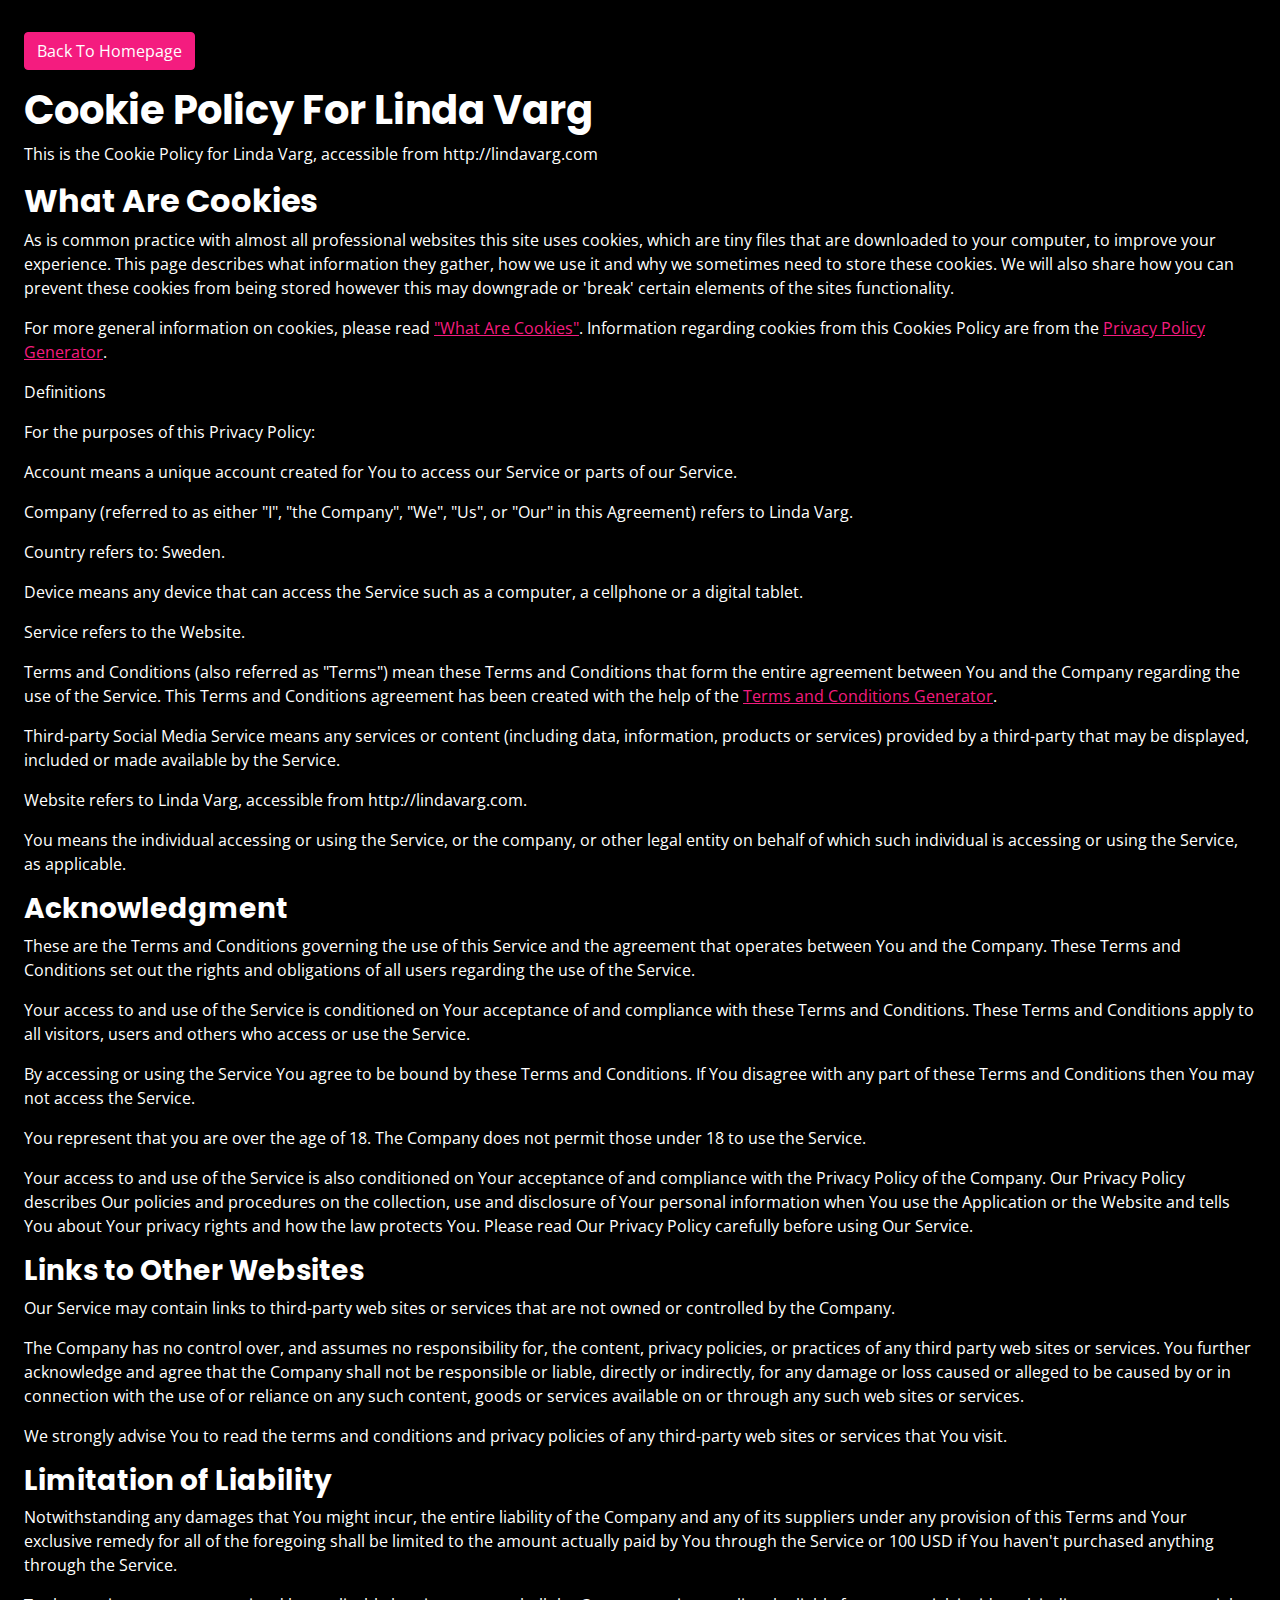
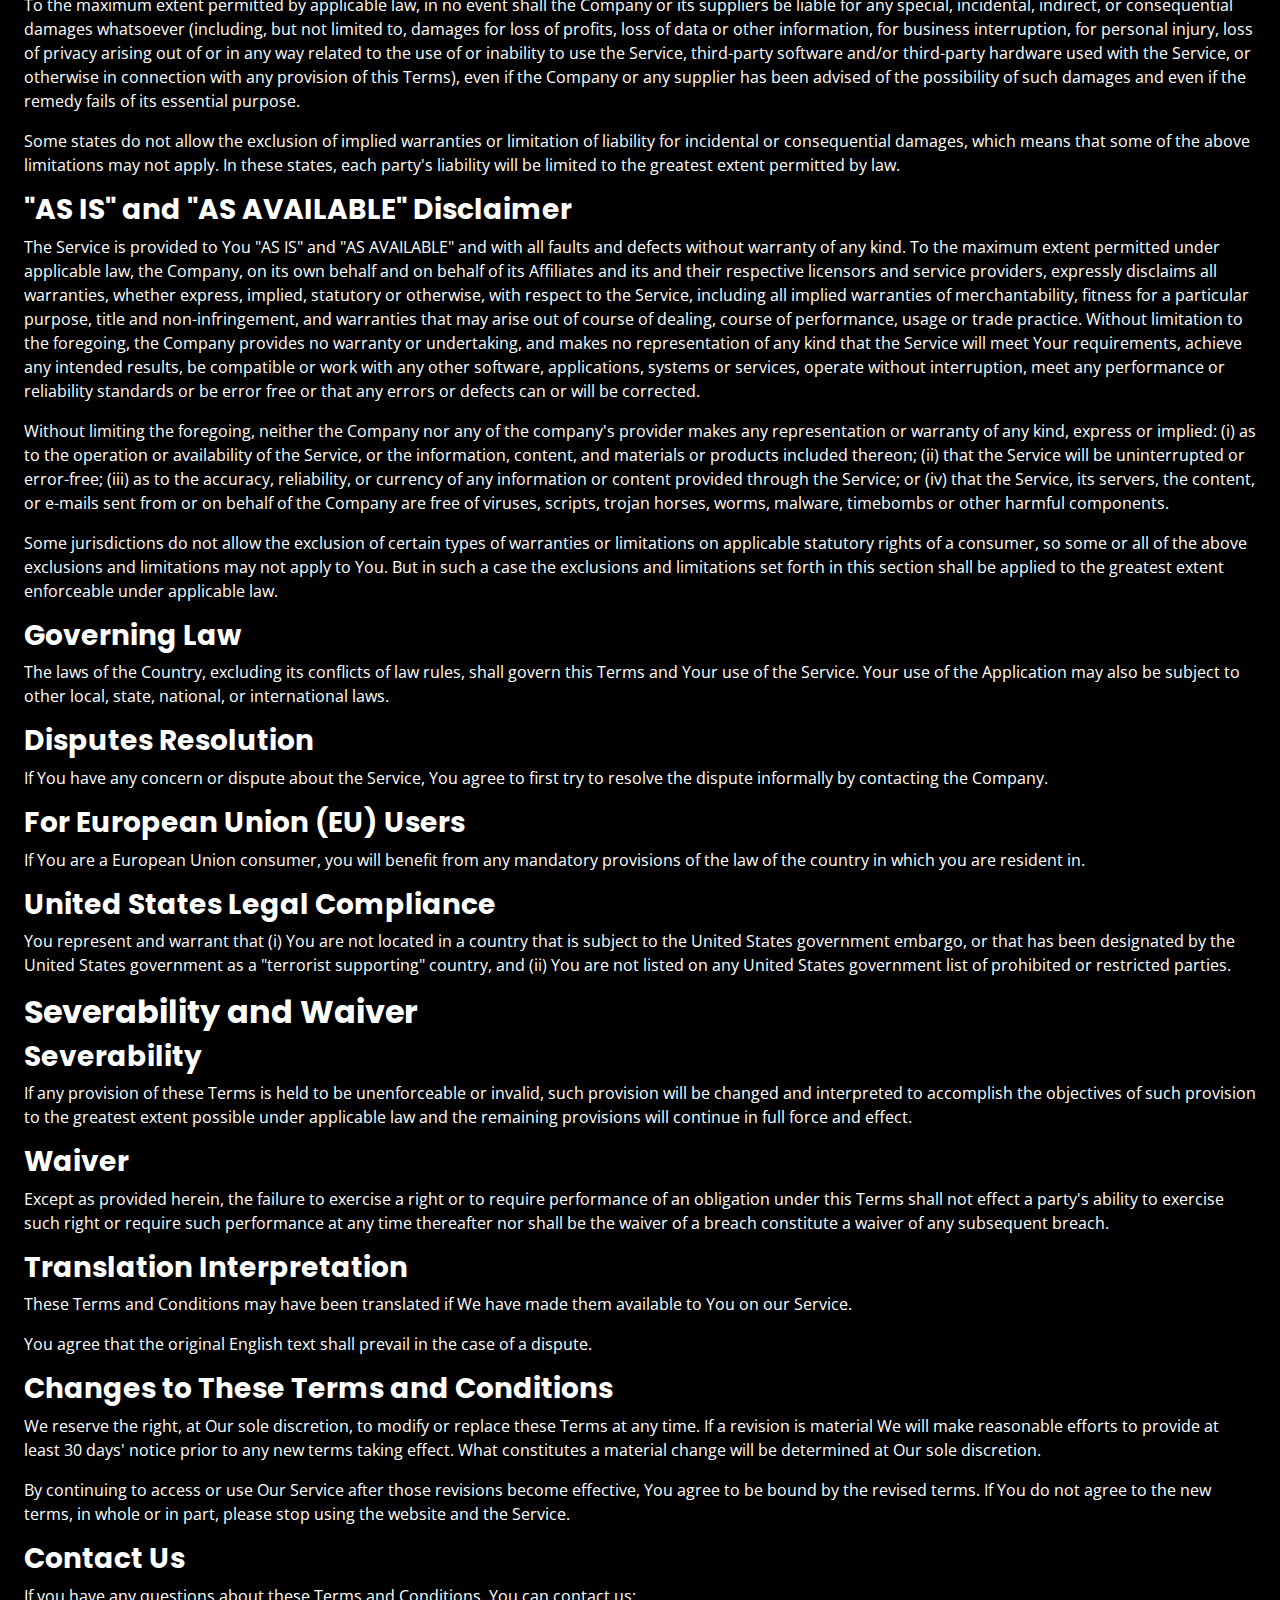
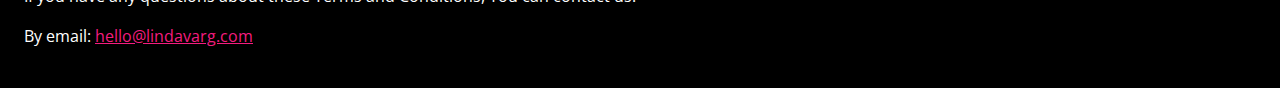
<file: cookies.html>
<!DOCTYPE html>
<html lang="en">
    <head>
        <meta charset="utf-8"/>
        <meta http-equiv="X-UA-Compatible" content="IE=edge"/>
        <meta name="viewport" content="width=device-width, initial-scale=1, shrink-to-fit=no"/>
        <meta name="description" content=""/>
        <meta name="author" content=""/>
        <title>Cookie Policy For Linda Varg</title>
        <!-- Bootstrap core CSS -->
        <link href="bootstrap_theme/bootstrap.css" rel="stylesheet" type="text/css"/>
        <!-- Custom styles for this template -->
        <link href="style.css" rel="stylesheet"/>
    </head>
    <body class="bg-dark mb-2 me-4 ms-4 mt-3 pb-lg-3 pt-lg-3 text-white"><a href="index.html"><button type="button" class="btn btn-primary text-white">Back To Homepage</button></a>
        <h1 class="mt-3">Cookie Policy For Linda Varg</h1>
        <p>This is the Cookie Policy for Linda Varg, accessible from http://lindavarg.com</p>
        <h2>What Are Cookies</h2>
        <p>As is common practice with almost all professional websites this site uses cookies, which are tiny files that are downloaded to your computer, to improve your experience. This page describes what information they gather, how we use it and why we sometimes need to store these cookies. We will also share how you can prevent these cookies from being stored however this may downgrade or 'break' certain elements of the sites functionality.</p>
        <p>For more general information on cookies, please read <a href="https://www.privacypolicyonline.com/what-are-cookies/" target="_blank">&quot;What Are Cookies&quot;</a>.  Information regarding cookies from this Cookies Policy are from the <a href="https://www.generateprivacypolicy.com/" target="_blank">Privacy Policy Generator</a>.</p>
        <p>Definitions</p>
        <p>For the purposes of this Privacy Policy:</p>
        <p>Account means a unique account created for You to access our Service or parts of our Service.</p>
        <p>Company (referred to as either "I", "the Company", "We", "Us", or "Our" in this Agreement) refers to Linda Varg.</p>
        <p>Country refers to: Sweden.</p>
        <p>Device means any device that can access the Service such as a computer, a cellphone or a digital tablet.</p>
        <p>Service refers to the Website.</p>
        <p>Terms and Conditions (also referred as &quot;Terms&quot;) mean these Terms and Conditions that form the entire agreement between You and the Company regarding the use of the Service. This Terms and Conditions agreement has been created with the help of the <a href="https://www.privacypolicies.com/terms-conditions-generator/" target="_blank">Terms and Conditions Generator</a>.</p>
        <p>Third-party Social Media Service means any services or content (including data, information, products or services) provided by a third-party that may be displayed, included or made available by the Service.</p>
        <p>Website  refers to Linda Varg, accessible from http://lindavarg.com.</p>
        <p>You means the individual accessing or using the Service, or the company, or other legal entity on behalf of which such individual is accessing or using the Service, as applicable.</p>
        <h3>Acknowledgment</h3>
        <p>These are the Terms and Conditions governing the use of this Service and the agreement that operates between You and the Company. These Terms and Conditions set out the rights and obligations of all users regarding the use of the Service.</p>
        <p>Your access to and use of the Service is conditioned on Your acceptance of and compliance with these Terms and Conditions. These Terms and Conditions apply to all visitors, users and others who access or use the Service.</p>
        <p>By accessing or using the Service You agree to be bound by these Terms and Conditions. If You disagree with any part of these Terms and Conditions then You may not access the Service.</p>
        <p>You represent that you are over the age of 18. The Company does not permit those under 18 to use the Service.</p>
        <p>Your access to and use of the Service is also conditioned on Your acceptance of and compliance with the Privacy Policy of the Company. Our Privacy Policy describes Our policies and procedures on the collection, use and disclosure of Your personal information when You use the Application or the Website and tells You about Your privacy rights and how the law protects You. Please read Our Privacy Policy carefully before using Our Service.</p>
        <h3>Links to Other Websites</h3>
        <p>Our Service may contain links to third-party web sites or services that are not owned or controlled by the Company.</p>
        <p>The Company has no control over, and assumes no responsibility for, the content, privacy policies, or practices of any third party web sites or services. You further acknowledge and agree that the Company shall not be responsible or liable, directly or indirectly, for any damage or loss caused or alleged to be caused by or in connection with the use of or reliance on any such content, goods or services available on or through any such web sites or services.</p>
        <p>We strongly advise You to read the terms and conditions and privacy policies of any third-party web sites or services that You visit.</p>
        <h3>Limitation of Liability</h3>
        <p>Notwithstanding any damages that You might incur, the entire liability of the Company and any of its suppliers under any provision of this Terms and Your exclusive remedy for all of the foregoing shall be limited to the amount actually paid by You through the Service or 100 USD if You haven't purchased anything through the Service.</p>
        <p>To the maximum extent permitted by applicable law, in no event shall the Company or its suppliers be liable for any special, incidental, indirect, or consequential damages whatsoever (including, but not limited to, damages for loss of profits, loss of data or other information, for business interruption, for personal injury, loss of privacy arising out of or in any way related to the use of or inability to use the Service, third-party software and/or third-party hardware used with the Service, or otherwise in connection with any provision of this Terms), even if the Company or any supplier has been advised of the possibility of such damages and even if the remedy fails of its essential purpose.</p>
        <p>Some states do not allow the exclusion of implied warranties or limitation of liability for incidental or consequential damages, which means that some of the above limitations may not apply. In these states, each party's liability will be limited to the greatest extent permitted by law.</p>
        <h3>"AS IS" and "AS AVAILABLE" Disclaimer</h3>
        <p>The Service is provided to You "AS IS" and "AS AVAILABLE" and with all faults and defects without warranty of any kind. To the maximum extent permitted under applicable law, the Company, on its own behalf and on behalf of its Affiliates and its and their respective licensors and service providers, expressly disclaims all warranties, whether express, implied, statutory or otherwise, with respect to the Service, including all implied warranties of merchantability, fitness for a particular purpose, title and non-infringement, and warranties that may arise out of course of dealing, course of performance, usage or trade practice. Without limitation to the foregoing, the Company provides no warranty or undertaking, and makes no representation of any kind that the Service will meet Your requirements, achieve any intended results, be compatible or work with any other software, applications, systems or services, operate without interruption, meet any performance or reliability standards or be error free or that any errors or defects can or will be corrected.</p>
        <p>Without limiting the foregoing, neither the Company nor any of the company's provider makes any representation or warranty of any kind, express or implied: (i) as to the operation or availability of the Service, or the information, content, and materials or products included thereon; (ii) that the Service will be uninterrupted or error-free; (iii) as to the accuracy, reliability, or currency of any information or content provided through the Service; or (iv) that the Service, its servers, the content, or e-mails sent from or on behalf of the Company are free of viruses, scripts, trojan horses, worms, malware, timebombs or other harmful components.</p>
        <p>Some jurisdictions do not allow the exclusion of certain types of warranties or limitations on applicable statutory rights of a consumer, so some or all of the above exclusions and limitations may not apply to You. But in such a case the exclusions and limitations set forth in this section shall be applied to the greatest extent enforceable under applicable law.</p>
        <h3>Governing Law</h3>
        <p>The laws of the Country, excluding its conflicts of law rules, shall govern this Terms and Your use of the Service. Your use of the Application may also be subject to other local, state, national, or international laws.</p>
        <h3>Disputes Resolution</h3>
        <p>If You have any concern or dispute about the Service, You agree to first try to resolve the dispute informally by contacting the Company.</p>
        <h3>For European Union (EU) Users</h3>
        <p>If You are a European Union consumer, you will benefit from any mandatory provisions of the law of the country in which you are resident in.</p>
        <h3>United States Legal Compliance</h3>
        <p>You represent and warrant that (i) You are not located in a country that is subject to the United States government embargo, or that has been designated by the United States government as a &quot;terrorist supporting&quot; country, and (ii) You are not listed on any United States government list of prohibited or restricted parties.</p>
        <h2>Severability and Waiver</h2>
        <h3>Severability</h3>
        <p>If any provision of these Terms is held to be unenforceable or invalid, such provision will be changed and interpreted to accomplish the objectives of such provision to the greatest extent possible under applicable law and the remaining provisions will continue in full force and effect.</p>
        <h3>Waiver</h3>
        <p>Except as provided herein, the failure to exercise a right or to require performance of an obligation under this Terms shall not effect a party's ability to exercise such right or require such performance at any time thereafter nor shall be the waiver of a breach constitute a waiver of any subsequent breach.</p>
        <h3>Translation Interpretation</h3>
        <p>These Terms and Conditions may have been translated if We have made them available to You on our Service.</p>
        <p>You agree that the original English text shall prevail in the case of a dispute.</p>
        <h3>Changes to These Terms and Conditions</h3>
        <p>We reserve the right, at Our sole discretion, to modify or replace these Terms at any time. If a revision is material We will make reasonable efforts to provide at least 30 days' notice prior to any new terms taking effect. What constitutes a material change will be determined at Our sole discretion.</p>
        <p>By continuing to access or use Our Service after those revisions become effective, You agree to be bound by the revised terms. If You do not agree to the new terms, in whole or in part, please stop using the website and the Service.</p>
        <h3>Contact Us</h3>
        <p>If you have any questions about these Terms and Conditions, You can contact us:</p>
        <p>By email: <a href="mailto:hello@lindavarg.com" target="_blank">hello@lindavarg.com</a></p>
        <!-- Bootstrap core JavaScript
    ================================================== -->
        <!-- Placed at the end of the document so the pages load faster -->
        <script src="assets/js/popper.min.js"></script>
        <script src="bootstrap/js/bootstrap.min.js"></script>
    </body>
</html>
</file>
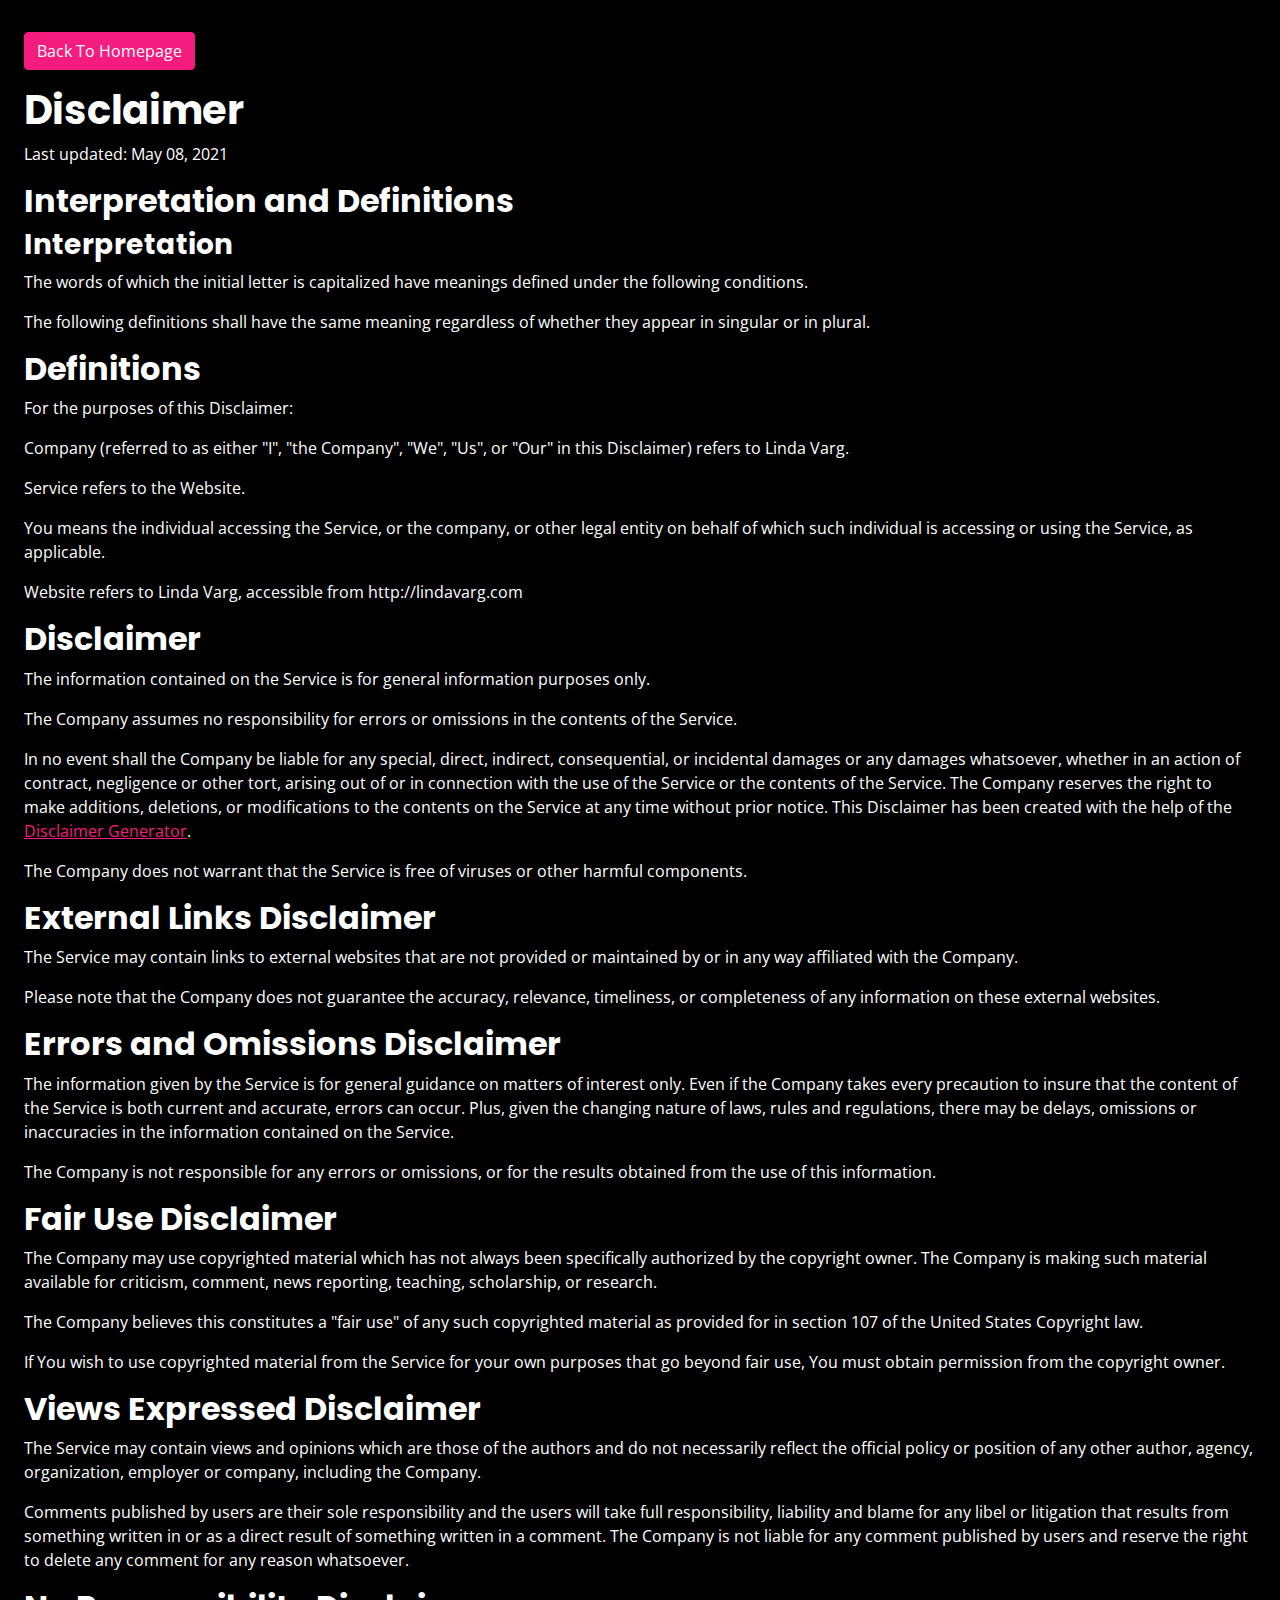
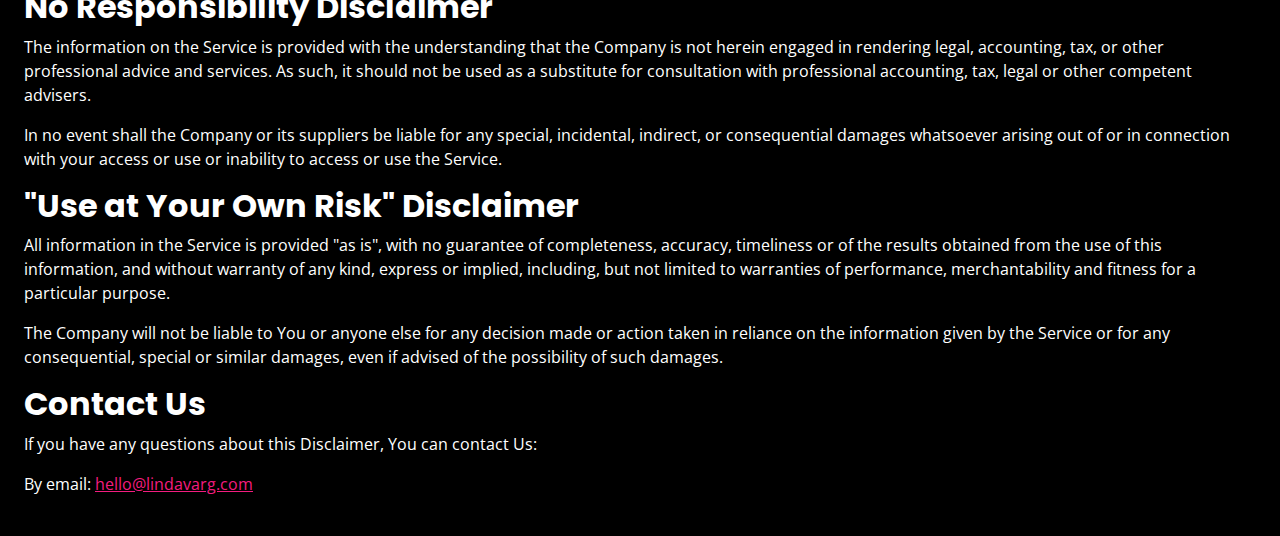
<file: disclaimer.html>
<!DOCTYPE html>
<html lang="en">
    <head>
        <meta charset="utf-8"/>
        <meta http-equiv="X-UA-Compatible" content="IE=edge"/>
        <meta name="viewport" content="width=device-width, initial-scale=1, shrink-to-fit=no"/>
        <meta name="description" content=""/>
        <meta name="author" content=""/>
        <title>Disclaimer</title>
        <!-- Bootstrap core CSS -->
        <link href="bootstrap_theme/bootstrap.css" rel="stylesheet" type="text/css"/>
        <!-- Custom styles for this template -->
        <link href="style.css" rel="stylesheet"/>
    </head>
    <body class="bg-dark mb-2 me-4 ms-4 mt-3 pb-lg-3 pt-lg-3 text-white">
        <a href="index.html"><button type="button" class="btn btn-primary text-white">Back To Homepage</button></a>
        <h1 class="mt-3">Disclaimer</h1>
        <p>Last updated: May 08, 2021</p>
        <h2>Interpretation and Definitions</h2>
        <h3>Interpretation</h3>
        <p>The words of which the initial letter is capitalized have meanings defined under the following conditions.</p>
        <p>The following definitions shall have the same meaning regardless of whether they appear in singular or in plural.</p>
        <h2>Definitions</h2>
        <p>For the purposes of this Disclaimer:</p>
        <p>Company (referred to as either "I", "the Company", "We", "Us", or "Our" in this Disclaimer) refers to Linda Varg.</p>
        <p>Service refers to the Website.</p>
        <p>You means the individual accessing the Service, or the company, or other legal entity on behalf of which such individual is accessing or using the Service, as applicable.</p>
        <p>Website refers to Linda Varg, accessible from http://lindavarg.com</p>
        <h2>Disclaimer</h2>
        <p>The information contained on the Service is for general information purposes only.</p>
        <p>The Company assumes no responsibility for errors or omissions in the contents of the Service.</p>
        <p>In no event shall the Company be liable for any special, direct, indirect, consequential, or incidental damages or any damages whatsoever, whether in an action of contract, negligence or other tort, arising out of or in connection with the use of the Service or the contents of the Service. The Company reserves the right to make additions, deletions, or modifications to the contents on the Service at any time without prior notice. This Disclaimer has been created with the help of the <a href="https://www.privacypolicies.com/disclaimer-generator/" target="_blank">Disclaimer Generator</a>.</p>
        <p>The Company does not warrant that the Service is free of viruses or other harmful components.</p>
        <h2>External Links Disclaimer</h2>
        <p>The Service may contain links to external websites that are not provided or maintained by or in any way affiliated with the Company.</p>
        <p>Please note that the Company does not guarantee the accuracy, relevance, timeliness, or completeness of any information on these external websites.</p>
        <h2>Errors and Omissions Disclaimer</h2>
        <p>The information given by the Service is for general guidance on matters of interest only. Even if the Company takes every precaution to insure that the content of the Service is both current and accurate, errors can occur. Plus, given the changing nature of laws, rules and regulations, there may be delays, omissions or inaccuracies in the information contained on the Service.</p>
        <p>The Company is not responsible for any errors or omissions, or for the results obtained from the use of this information.</p>
        <h2>Fair Use Disclaimer</h2>
        <p>The Company may use copyrighted material which has not always been specifically authorized by the copyright owner. The Company is making such material available for criticism, comment, news reporting, teaching, scholarship, or research.</p>
        <p>The Company believes this constitutes a "fair use" of any such copyrighted material as provided for in section 107 of the United States Copyright law.</p>
        <p>If You wish to use copyrighted material from the Service for your own purposes that go beyond fair use, You must obtain permission from the copyright owner.</p>
        <h2>Views Expressed Disclaimer</h2>
        <p>The Service may contain views and opinions which are those of the authors and do not necessarily reflect the official policy or position of any other author, agency, organization, employer or company, including the Company.</p>
        <p>Comments published by users are their sole responsibility and the users will take full responsibility, liability and blame for any libel or litigation that results from something written in or as a direct result of something written in a comment. The Company is not liable for any comment published by users and reserve the right to delete any comment for any reason whatsoever.</p>
        <h2>No Responsibility Disclaimer</h2>
        <p>The information on the Service is provided with the understanding that the Company is not herein engaged in rendering legal, accounting, tax, or other professional advice and services. As such, it should not be used as a substitute for consultation with professional accounting, tax, legal or other competent advisers.</p>
        <p>In no event shall the Company or its suppliers be liable for any special, incidental, indirect, or consequential damages whatsoever arising out of or in connection with your access or use or inability to access or use the Service.</p>
        <h2>"Use at Your Own Risk" Disclaimer</h2>
        <p>All information in the Service is provided "as is", with no guarantee of completeness, accuracy, timeliness or of the results obtained from the use of this information, and without warranty of any kind, express or implied, including, but not limited to warranties of performance, merchantability and fitness for a particular purpose.</p>
        <p>The Company will not be liable to You or anyone else for any decision made or action taken in reliance on the information given by the Service or for any consequential, special or similar damages, even if advised of the possibility of such damages.</p>
        <h2>Contact Us</h2>
        <p>If you have any questions about this Disclaimer, You can contact Us:</p>
        <p>By email: <a href="mailto:hello@lindavarg.com" target="_blank">hello@lindavarg.com</a></p>
        <!-- Bootstrap core JavaScript
    ================================================== -->
        <!-- Placed at the end of the document so the pages load faster -->
        <script src="assets/js/popper.min.js"></script>
        <script src="bootstrap/js/bootstrap.min.js"></script>
    </body>
</html>
</file>
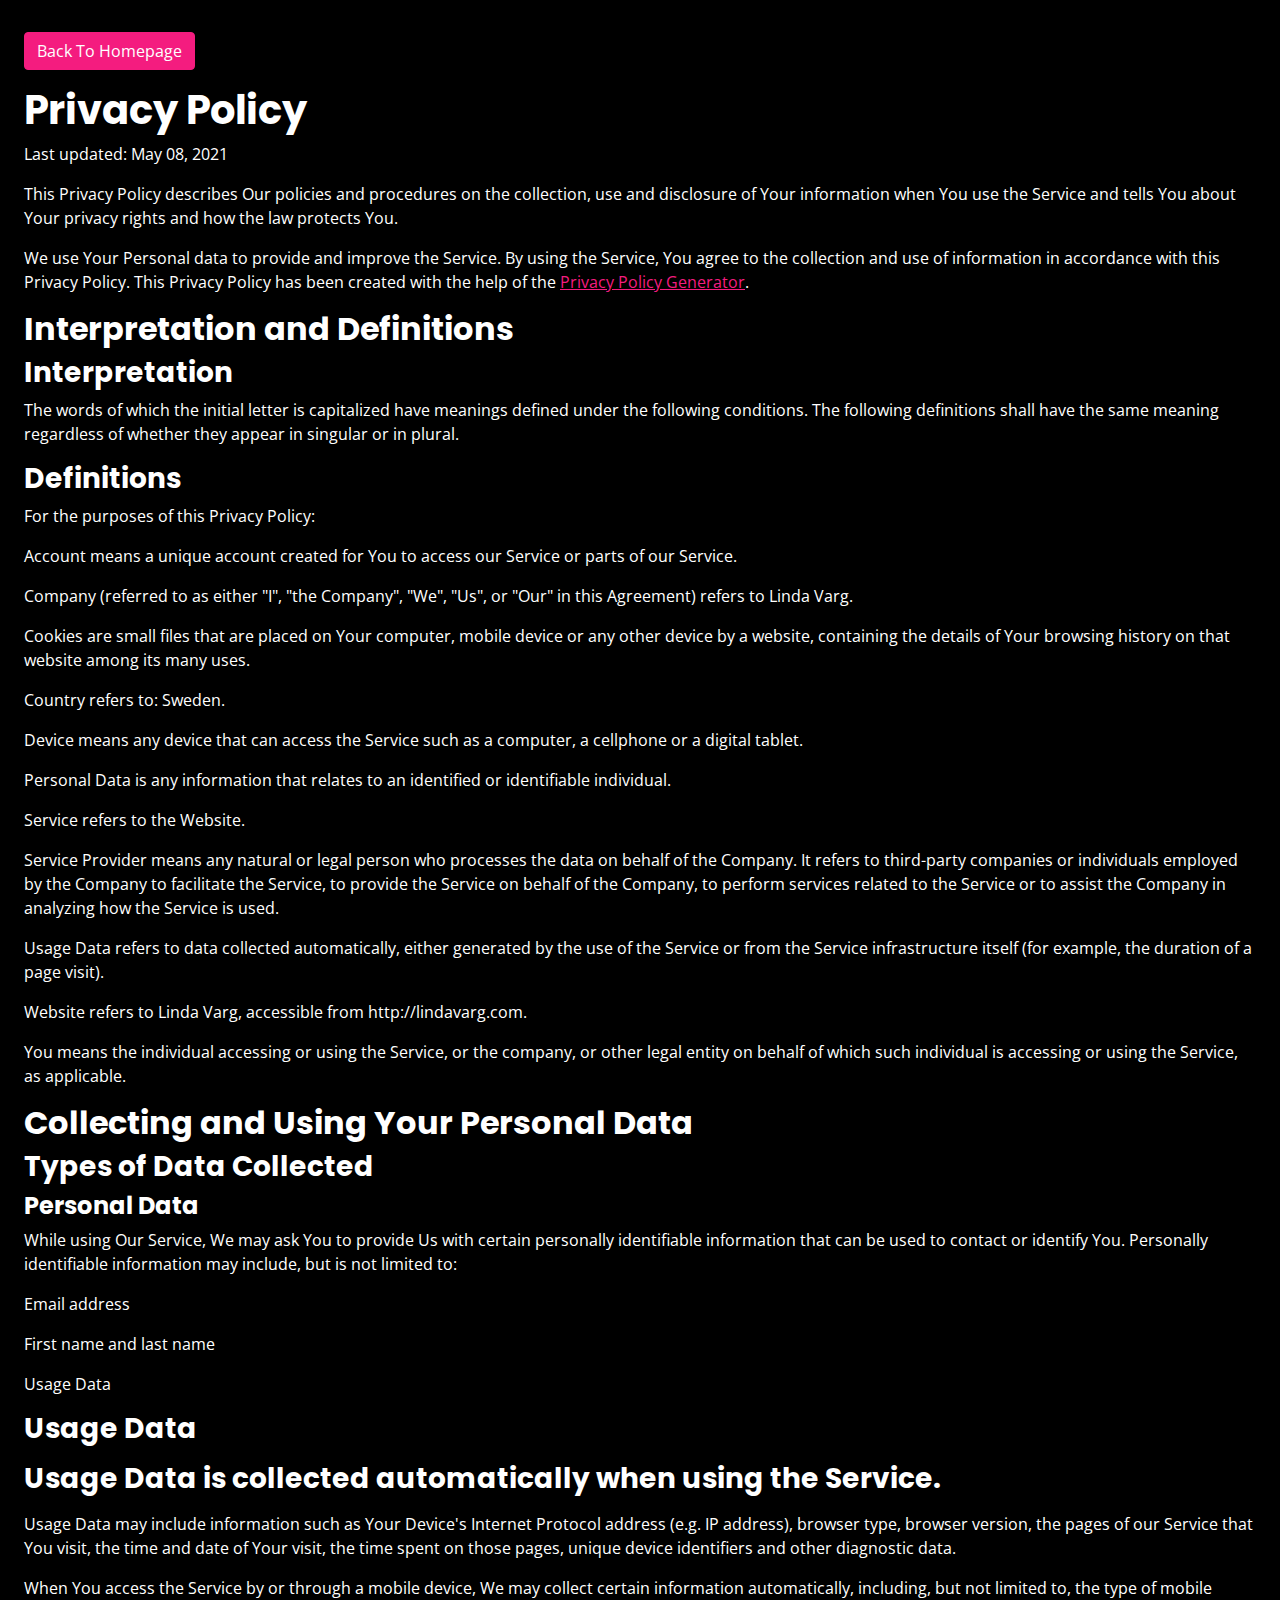
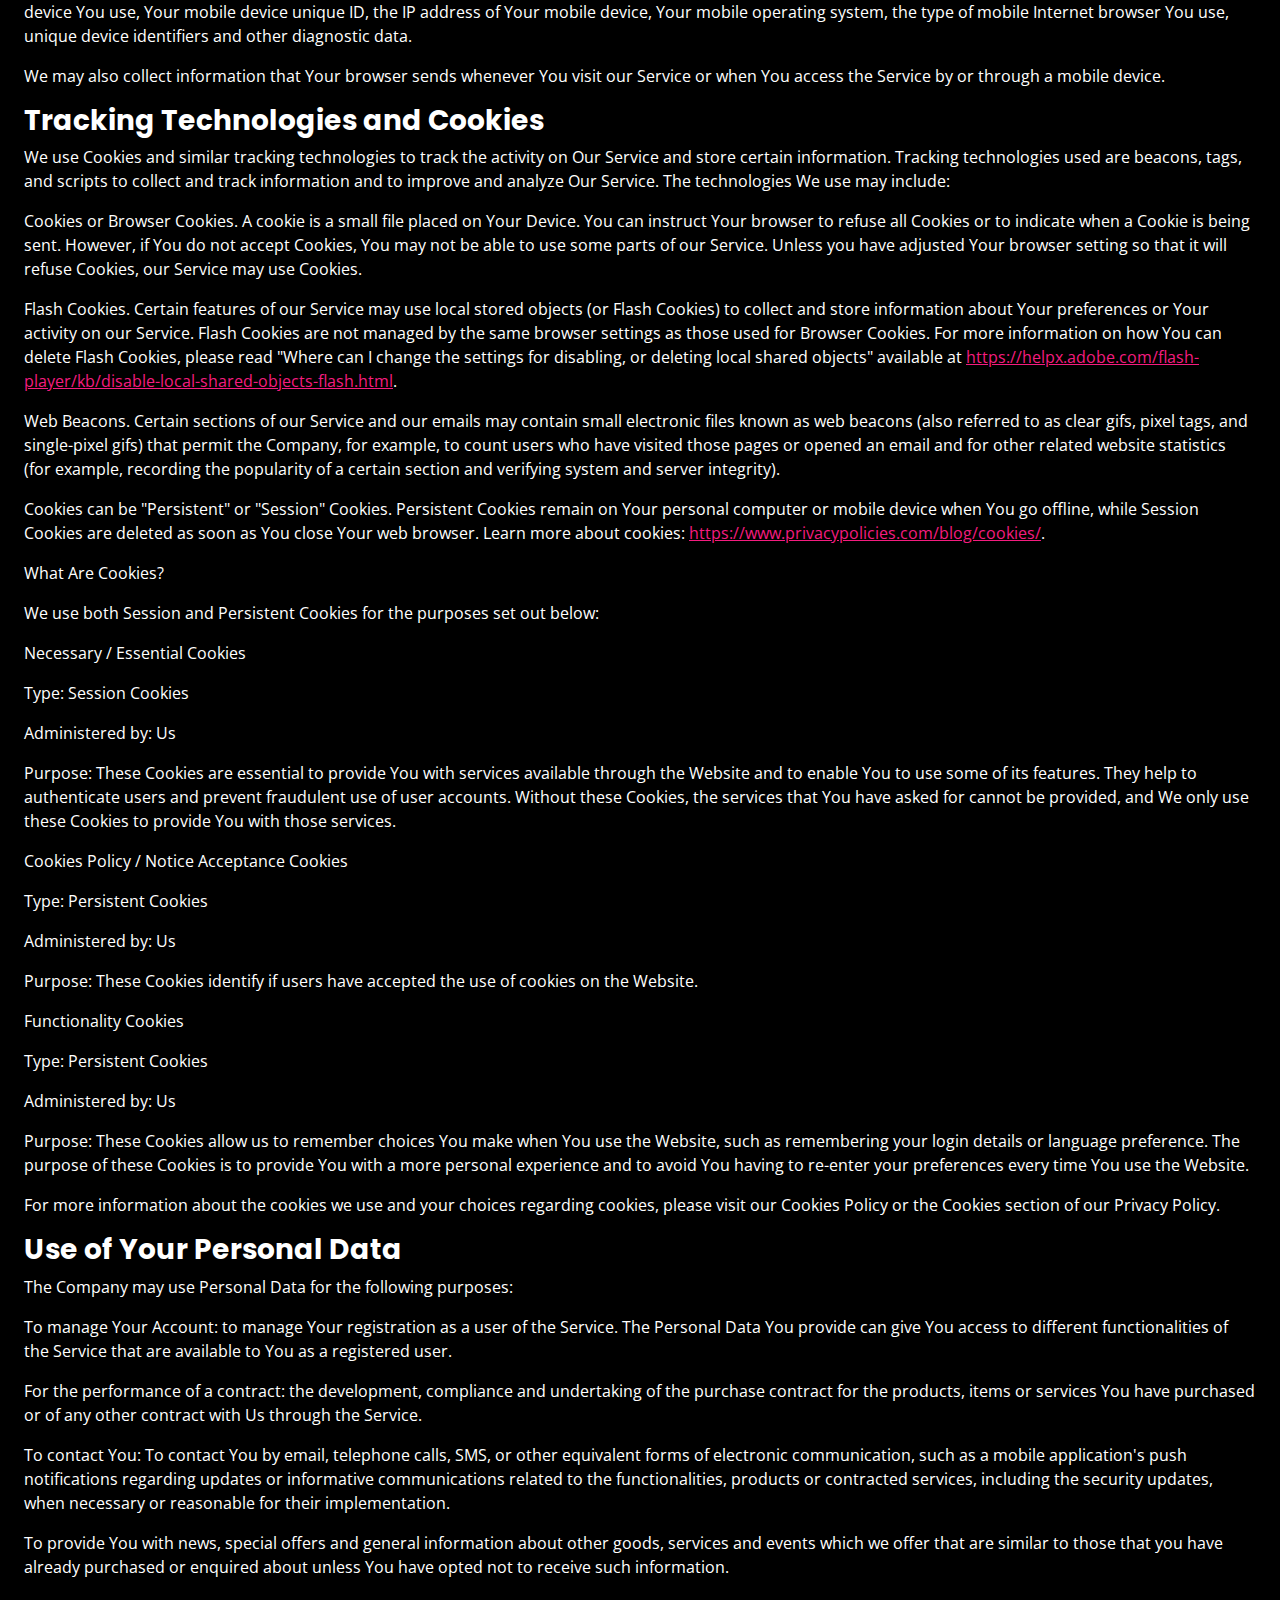
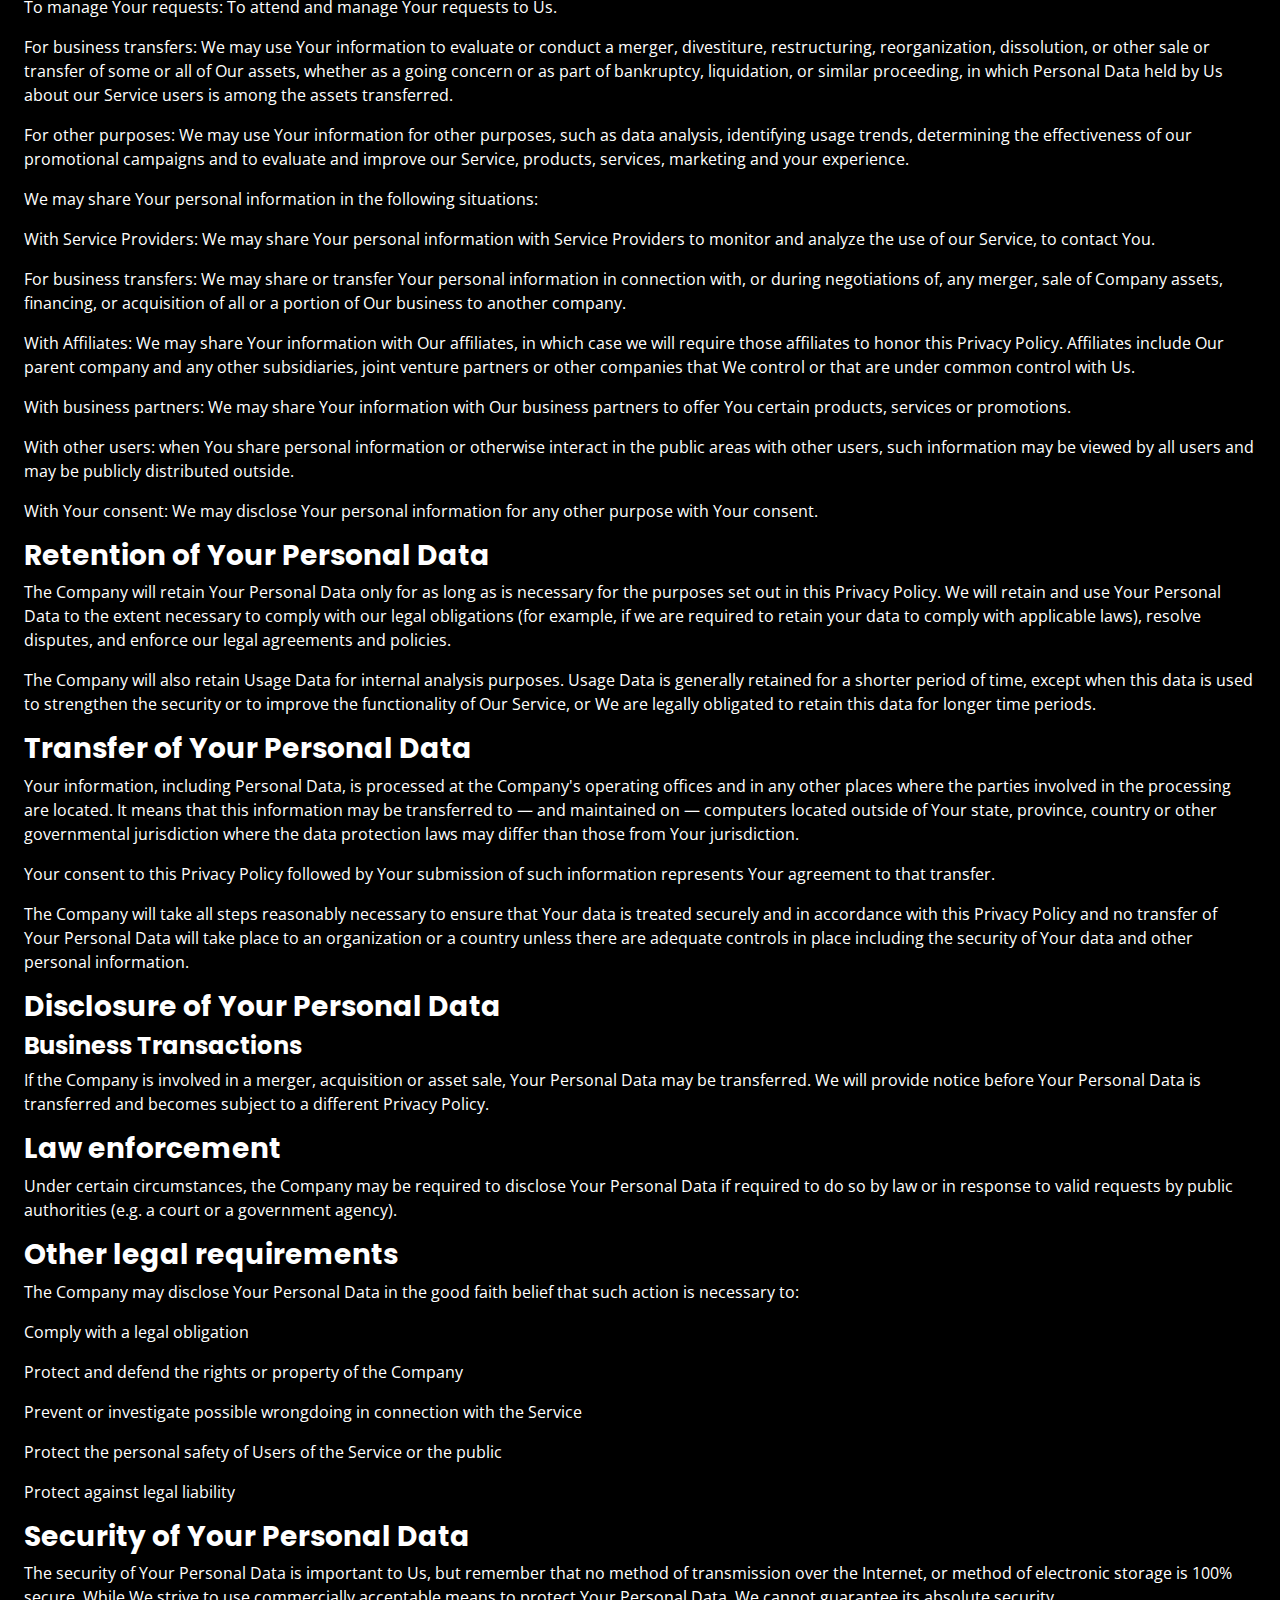
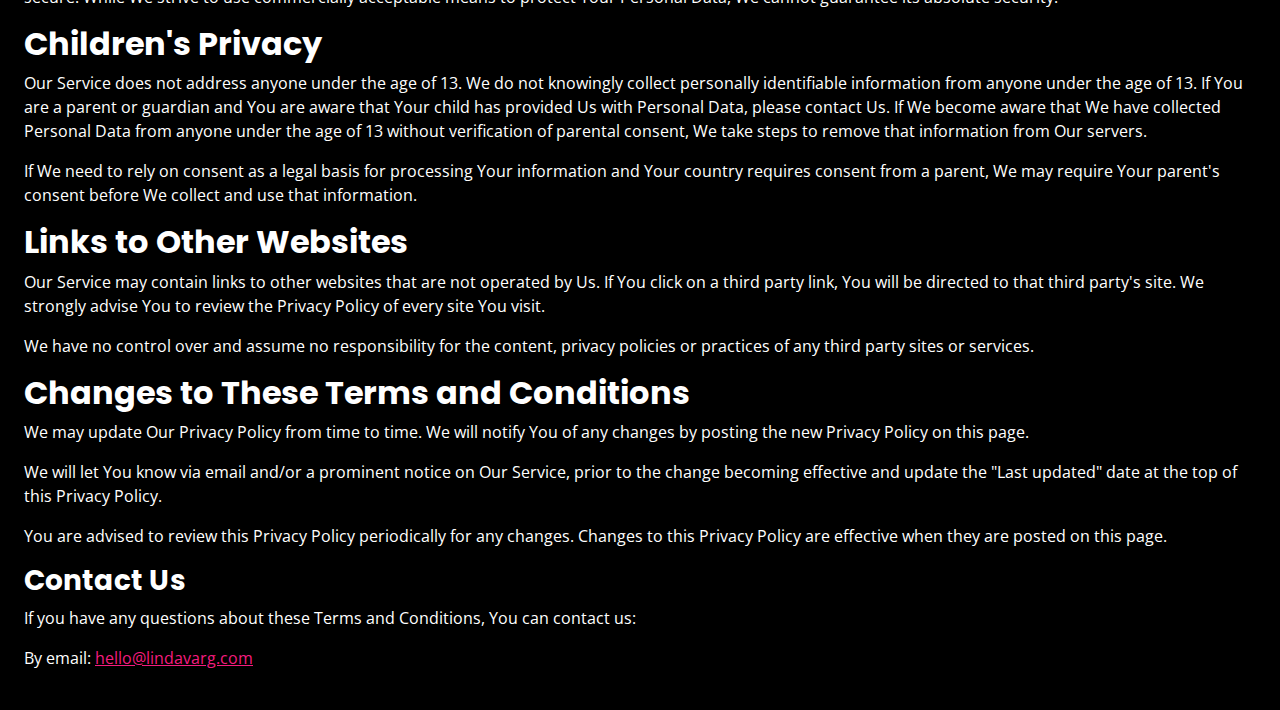
<file: privacy.html>
<!DOCTYPE html>
<html lang="en">
    <head>
        <meta charset="utf-8"/>
        <meta http-equiv="X-UA-Compatible" content="IE=edge"/>
        <meta name="viewport" content="width=device-width, initial-scale=1, shrink-to-fit=no"/>
        <meta name="description" content=""/>
        <meta name="author" content=""/>
        <title>Privacy</title>
        <!-- Bootstrap core CSS -->
        <link href="bootstrap_theme/bootstrap.css" rel="stylesheet" type="text/css"/>
        <!-- Custom styles for this template -->
        <link href="style.css" rel="stylesheet"/>
    </head>
    <body class="bg-dark mb-2 me-4 ms-4 mt-3 pb-lg-3 pt-lg-3 text-white"><a href="index.html"><button type="button" class="btn btn-primary text-white">Back To Homepage</button></a>
        <h1 class="mt-3">Privacy Policy</h1>
        <p>Last updated: May 08, 2021</p>
        <p>This Privacy Policy describes Our policies and procedures on the collection, use and disclosure of Your information when You use the Service and tells You about Your privacy rights and how the law protects You.</p>
        <p>We use Your Personal data to provide and improve the Service. By using the Service, You agree to the collection and use of information in accordance with this Privacy Policy. This Privacy Policy has been created with the help of the <a href="https://www.privacypolicies.com/privacy-policy-generator/" target="_blank">Privacy Policy Generator</a>.</p>
        <h2>Interpretation and Definitions</h2>
        <h3>Interpretation</h3>
        <p>The words of which the initial letter is capitalized have meanings defined under the following conditions. The following definitions shall have the same meaning regardless of whether they appear in singular or in plural.</p>
        <h3>Definitions</h3>
        <p>For the purposes of this Privacy Policy:</p>
        <p>Account means a unique account created for You to access our Service or parts of our Service.</p>
        <p>Company (referred to as either "I", "the Company", "We", "Us", or "Our" in this Agreement) refers to Linda Varg.</p>
        <p>Cookies are small files that are placed on Your computer, mobile device or any other device by a website, containing the details of Your browsing history on that website among its many uses.</p>
        <p>Country refers to: Sweden.</p>
        <p>Device means any device that can access the Service such as a computer, a cellphone or a digital tablet.</p>
        <p>Personal Data is any information that relates to an identified or identifiable individual.</p>
        <p>Service refers to the Website.</p>
        <p>Service Provider means any natural or legal person who processes the data on behalf of the Company. It refers to third-party companies or individuals employed by the Company to facilitate the Service, to provide the Service on behalf of the Company, to perform services related to the Service or to assist the Company in analyzing how the Service is used.</p>
        <p>Usage Data refers to data collected automatically, either generated by the use of the Service or from the Service infrastructure itself (for example, the duration of a page visit).</p>
        <p>Website refers to Linda Varg, accessible from http://lindavarg.com.</p>
        <p>You means the individual accessing or using the Service, or the company, or other legal entity on behalf of which such individual is accessing or using the Service, as applicable.</p>
        <h2>Collecting and Using Your Personal Data</h2>
        <h3>Types of Data Collected</h3>
        <h4>Personal Data</h4>
        <p>While using Our Service, We may ask You to provide Us with certain personally identifiable information that can be used to contact or identify You. Personally identifiable information may include, but is not limited to:</p>
        <p>Email address</p>
        <p>First name and last name</p>
        <p>Usage Data</p>
        <h3>Usage Data</p>
        <p>Usage Data is collected automatically when using the Service.</h3>
        <p>Usage Data may include information such as Your Device's Internet Protocol address (e.g. IP address), browser type, browser version, the pages of our Service that You visit, the time and date of Your visit, the time spent on those pages, unique device identifiers and other diagnostic data.</p>
        <p>When You access the Service by or through a mobile device, We may collect certain information automatically, including, but not limited to, the type of mobile device You use, Your mobile device unique ID, the IP address of Your mobile device, Your mobile operating system, the type of mobile Internet browser You use, unique device identifiers and other diagnostic data.</p>
        <p>We may also collect information that Your browser sends whenever You visit our Service or when You access the Service by or through a mobile device.</p>
        <h3>Tracking Technologies and Cookies</h3>
        <p>We use Cookies and similar tracking technologies to track the activity on Our Service and store certain information. Tracking technologies used are beacons, tags, and scripts to collect and track information and to improve and analyze Our Service. The technologies We use may include:</p>
        <p>Cookies or Browser Cookies. A cookie is a small file placed on Your Device. You can instruct Your browser to refuse all Cookies or to indicate when a Cookie is being sent. However, if You do not accept Cookies, You may not be able to use some parts of our Service. Unless you have adjusted Your browser setting so that it will refuse Cookies, our Service may use Cookies.</p>
        <p>Flash Cookies. Certain features of our Service may use local stored objects (or Flash Cookies) to collect and store information about Your preferences or Your activity on our Service. Flash Cookies are not managed by the same browser settings as those used for Browser Cookies. For more information on how You can delete Flash Cookies, please read &quot;Where can I change the settings for disabling, or deleting local shared objects&quot; available at <a href="https://helpx.adobe.com/flash-player/kb/disable-local-shared-objects-flash.html" target="_blank">https://helpx.adobe.com/flash-player/kb/disable-local-shared-objects-flash.html</a>.</p>
        <p>Web Beacons. Certain sections of our Service and our emails may contain small electronic files known as web beacons (also referred to as clear gifs, pixel tags, and single-pixel gifs) that permit the Company, for example, to count users who have visited those pages or opened an email and for other related website statistics (for example, recording the popularity of a certain section and verifying system and server integrity).</p>
        <p>Cookies can be &quot;Persistent&quot; or &quot;Session&quot; Cookies. Persistent Cookies remain on Your personal computer or mobile device when You go offline, while Session Cookies are deleted as soon as You close Your web browser. Learn more about cookies: <a href="https://www.privacypolicies.com/blog/cookies/" target="_blank">https://www.privacypolicies.com/blog/cookies/</a>.</p>
        <p>What Are Cookies?</p>
        <p>We use both Session and Persistent Cookies for the purposes set out below:</p>
        <p>Necessary / Essential Cookies</p>
        <p>Type: Session Cookies</p>
        <p>Administered by: Us</p>
        <p>Purpose: These Cookies are essential to provide You with services available through the Website and to enable You to use some of its features. They help to authenticate users and prevent fraudulent use of user accounts. Without these Cookies, the services that You have asked for cannot be provided, and We only use these Cookies to provide You with those services.</p>
        <p>Cookies Policy / Notice Acceptance Cookies</p>
        <p>Type: Persistent Cookies</p>
        <p>Administered by: Us</p>
        <p>Purpose: These Cookies identify if users have accepted the use of cookies on the Website.</p>
        <p>Functionality Cookies</p>
        <p>Type: Persistent Cookies</p>
        <p>Administered by: Us</p>
        <p>Purpose: These Cookies allow us to remember choices You make when You use the Website, such as remembering your login details or language preference. The purpose of these Cookies is to provide You with a more personal experience and to avoid You having to re-enter your preferences every time You use the Website.</p>
        <p>For more information about the cookies we use and your choices regarding cookies, please visit our Cookies Policy or the Cookies section of our Privacy Policy.</p>
        <h3>Use of Your Personal Data</h3>
        <p>The Company may use Personal Data for the following purposes:</p>
        <p>To manage Your Account: to manage Your registration as a user of the Service. The Personal Data You provide can give You access to different functionalities of the Service that are available to You as a registered user.</p>
        <p>For the performance of a contract: the development, compliance and undertaking of the purchase contract for the products, items or services You have purchased or of any other contract with Us through the Service.</p>
        <p>To contact You: To contact You by email, telephone calls, SMS, or other equivalent forms of electronic communication, such as a mobile application's push notifications regarding updates or informative communications related to the functionalities, products or contracted services, including the security updates, when necessary or reasonable for their implementation.</p>
        <p>To provide You with news, special offers and general information about other goods, services and events which we offer that are similar to those that you have already purchased or enquired about unless You have opted not to receive such information.</p>
        <p>To manage Your requests: To attend and manage Your requests to Us.</p>
        <p>For business transfers: We may use Your information to evaluate or conduct a merger, divestiture, restructuring, reorganization, dissolution, or other sale or transfer of some or all of Our assets, whether as a going concern or as part of bankruptcy, liquidation, or similar proceeding, in which Personal Data held by Us about our Service users is among the assets transferred.</p>
        <p>For other purposes: We may use Your information for other purposes, such as data analysis, identifying usage trends, determining the effectiveness of our promotional campaigns and to evaluate and improve our Service, products, services, marketing and your experience.</p>
        <p>We may share Your personal information in the following situations:</p>
        <p>With Service Providers:  We may share Your personal information with Service Providers to monitor and analyze the use of our Service, to contact You.</p>
        <p>For business transfers:  We may share or transfer Your personal information in connection with, or during negotiations of, any merger, sale of Company assets, financing, or acquisition of all or a portion of Our business to another company.</p>
        <p>With Affiliates: We may share Your information with Our affiliates, in which case we will require those affiliates to honor this Privacy Policy. Affiliates include Our parent company and any other subsidiaries, joint venture partners or other companies that We control or that are under common control with Us.</p>
        <p>With business partners: We may share Your information with Our business partners to offer You certain products, services or promotions.</p>
        <p>With other users: when You share personal information or otherwise interact in the public areas with other users, such information may be viewed by all users and may be publicly distributed outside.</p>
        <p>With Your consent: We may disclose Your personal information for any other purpose with Your consent.</p>
        <h3>Retention of Your Personal Data</h3>
        <p>The Company will retain Your Personal Data only for as long as is necessary for the purposes set out in this Privacy Policy. We will retain and use Your Personal Data to the extent necessary to comply with our legal obligations (for example, if we are required to retain your data to comply with applicable laws), resolve disputes, and enforce our legal agreements and policies.</p>
        <p>The Company will also retain Usage Data for internal analysis purposes. Usage Data is generally retained for a shorter period of time, except when this data is used to strengthen the security or to improve the functionality of Our Service, or We are legally obligated to retain this data for longer time periods.</p>
        <h3>Transfer of Your Personal Data</h3>
        <p>Your information, including Personal Data, is processed at the Company's operating offices and in any other places where the parties involved in the processing are located. It means that this information may be transferred to — and maintained on — computers located outside of Your state, province, country or other governmental jurisdiction where the data protection laws may differ than those from Your jurisdiction.</p>
        <p>Your consent to this Privacy Policy followed by Your submission of such information represents Your agreement to that transfer.</p>
        <p>The Company will take all steps reasonably necessary to ensure that Your data is treated securely and in accordance with this Privacy Policy and no transfer of Your Personal Data will take place to an organization or a country unless there are adequate controls in place including the security of Your data and other personal information.</p>
        <h3>Disclosure of Your Personal Data</h3>
        <h4>Business Transactions</h4>
        <p>If the Company is involved in a merger, acquisition or asset sale, Your Personal Data may be transferred. We will provide notice before Your Personal Data is transferred and becomes subject to a different Privacy Policy.</p>
        <h3>Law enforcement</h3>
        <p>Under certain circumstances, the Company may be required to disclose Your Personal Data if required to do so by law or in response to valid requests by public authorities (e.g. a court or a government agency).</p>
        <h3>Other legal requirements</h3>
        <p>The Company may disclose Your Personal Data in the good faith belief that such action is necessary to:</p>
        <p>Comply with a legal obligation</p>
        <p>Protect and defend the rights or property of the Company</p>
        <p>Prevent or investigate possible wrongdoing in connection with the Service</p>
        <p>Protect the personal safety of Users of the Service or the public</p>
        <p>Protect against legal liability</p>
        <h3>Security of Your Personal Data</h3>
        <p>The security of Your Personal Data is important to Us, but remember that no method of transmission over the Internet, or method of electronic storage is 100% secure. While We strive to use commercially acceptable means to protect Your Personal Data, We cannot guarantee its absolute security.</p>
        <h2>Children's Privacy</h2>
        <p>Our Service does not address anyone under the age of 13. We do not knowingly collect personally identifiable information from anyone under the age of 13. If You are a parent or guardian and You are aware that Your child has provided Us with Personal Data, please contact Us. If We become aware that We have collected Personal Data from anyone under the age of 13 without verification of parental consent, We take steps to remove that information from Our servers.</p>
        <p>If We need to rely on consent as a legal basis for processing Your information and Your country requires consent from a parent, We may require Your parent's consent before We collect and use that information.</p>
        <h2>Links to Other Websites</h2>
        <p>Our Service may contain links to other websites that are not operated by Us. If You click on a third party link, You will be directed to that third party's site. We strongly advise You to review the Privacy Policy of every site You visit.</p>
        <p>We have no control over and assume no responsibility for the content, privacy policies or practices of any third party sites or services.</p>
        <h2>Changes to These Terms and Conditions</h2>
        <p>We may update Our Privacy Policy from time to time. We will notify You of any changes by posting the new Privacy Policy on this page.</p>
        <p>We will let You know via email and/or a prominent notice on Our Service, prior to the change becoming effective and update the "Last updated" date at the top of this Privacy Policy.</p>
        <p>You are advised to review this Privacy Policy periodically for any changes. Changes to this Privacy Policy are effective when they are posted on this page.</p>
        <h3>Contact Us</h3>
        <p>If you have any questions about these Terms and Conditions, You can contact us:</p>
        <p>By email: <a href="mailto:hello@lindavarg.com" target="_blank">hello@lindavarg.com</a></p>
        <!-- Bootstrap core JavaScript
    ================================================== -->
        <!-- Placed at the end of the document so the pages load faster -->
        <script src="assets/js/popper.min.js"></script>
        <script src="bootstrap/js/bootstrap.min.js"></script>
    </body>
</html>
</file>
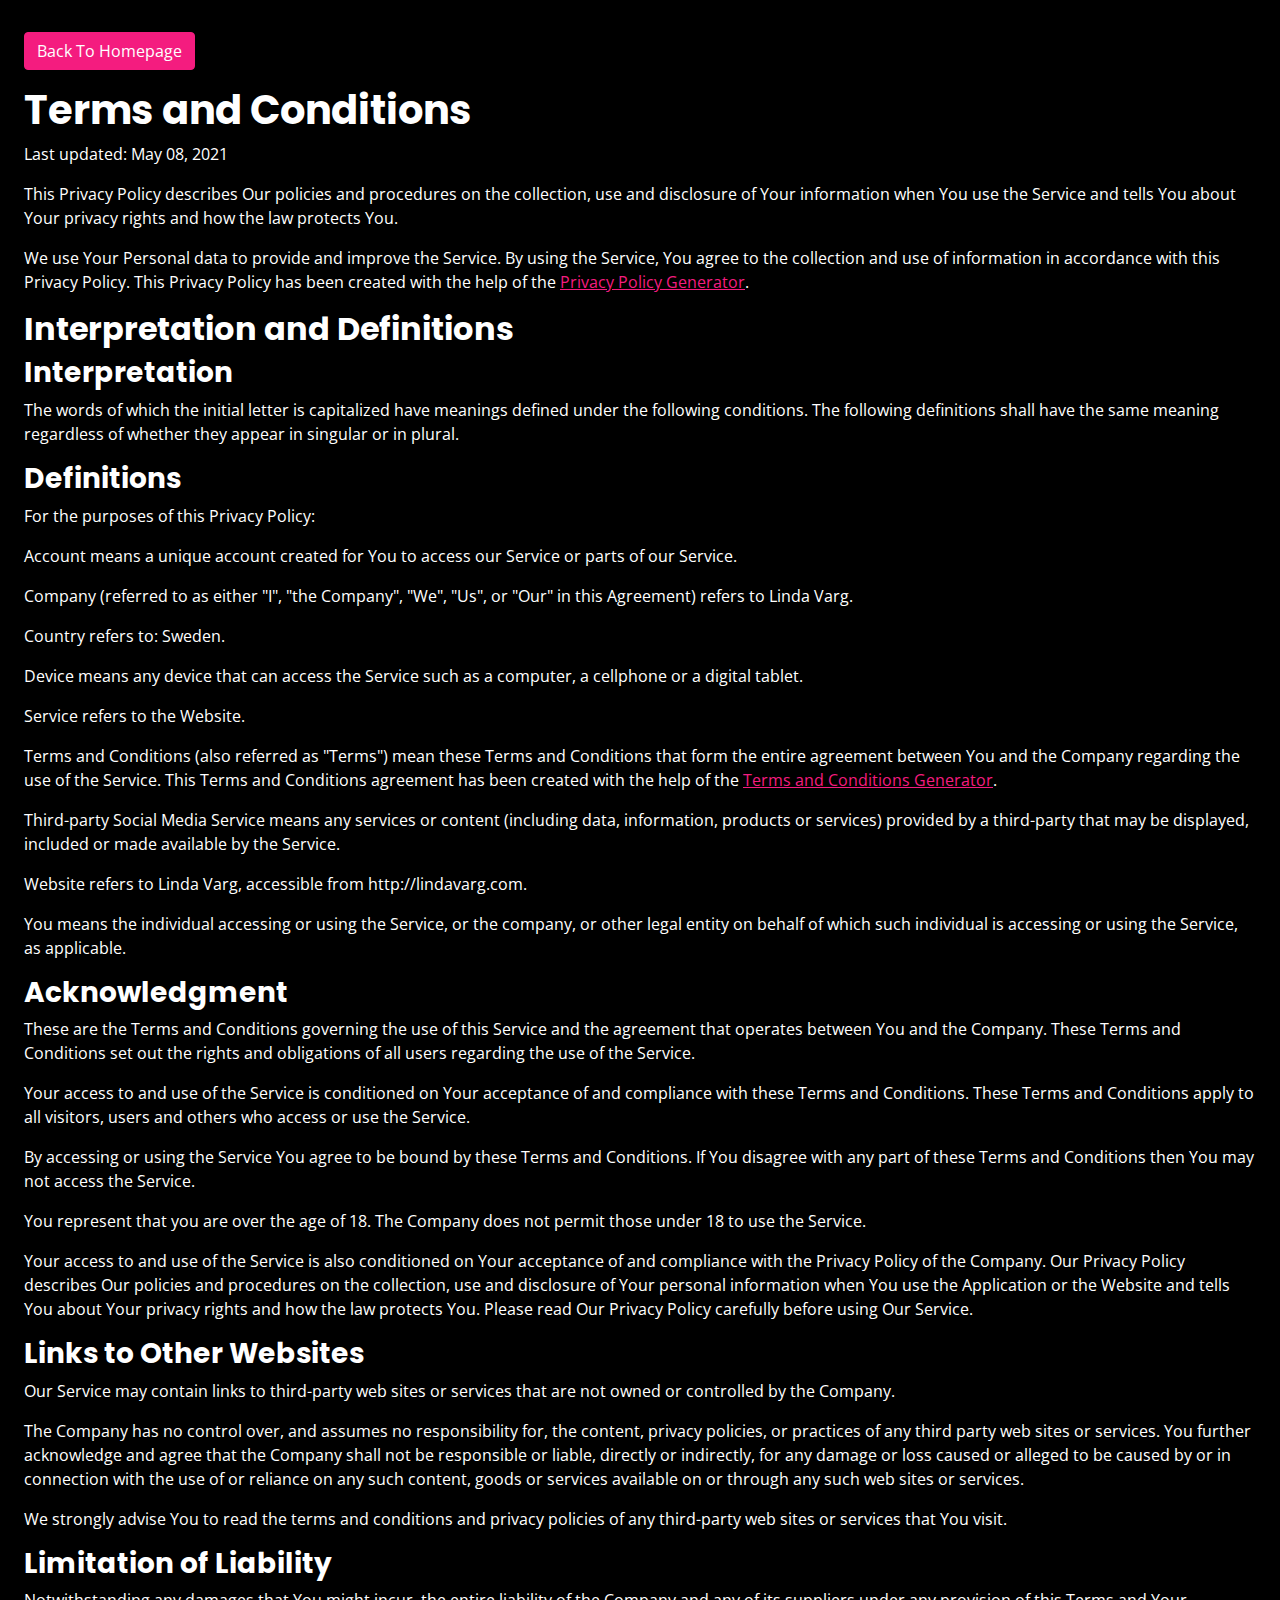
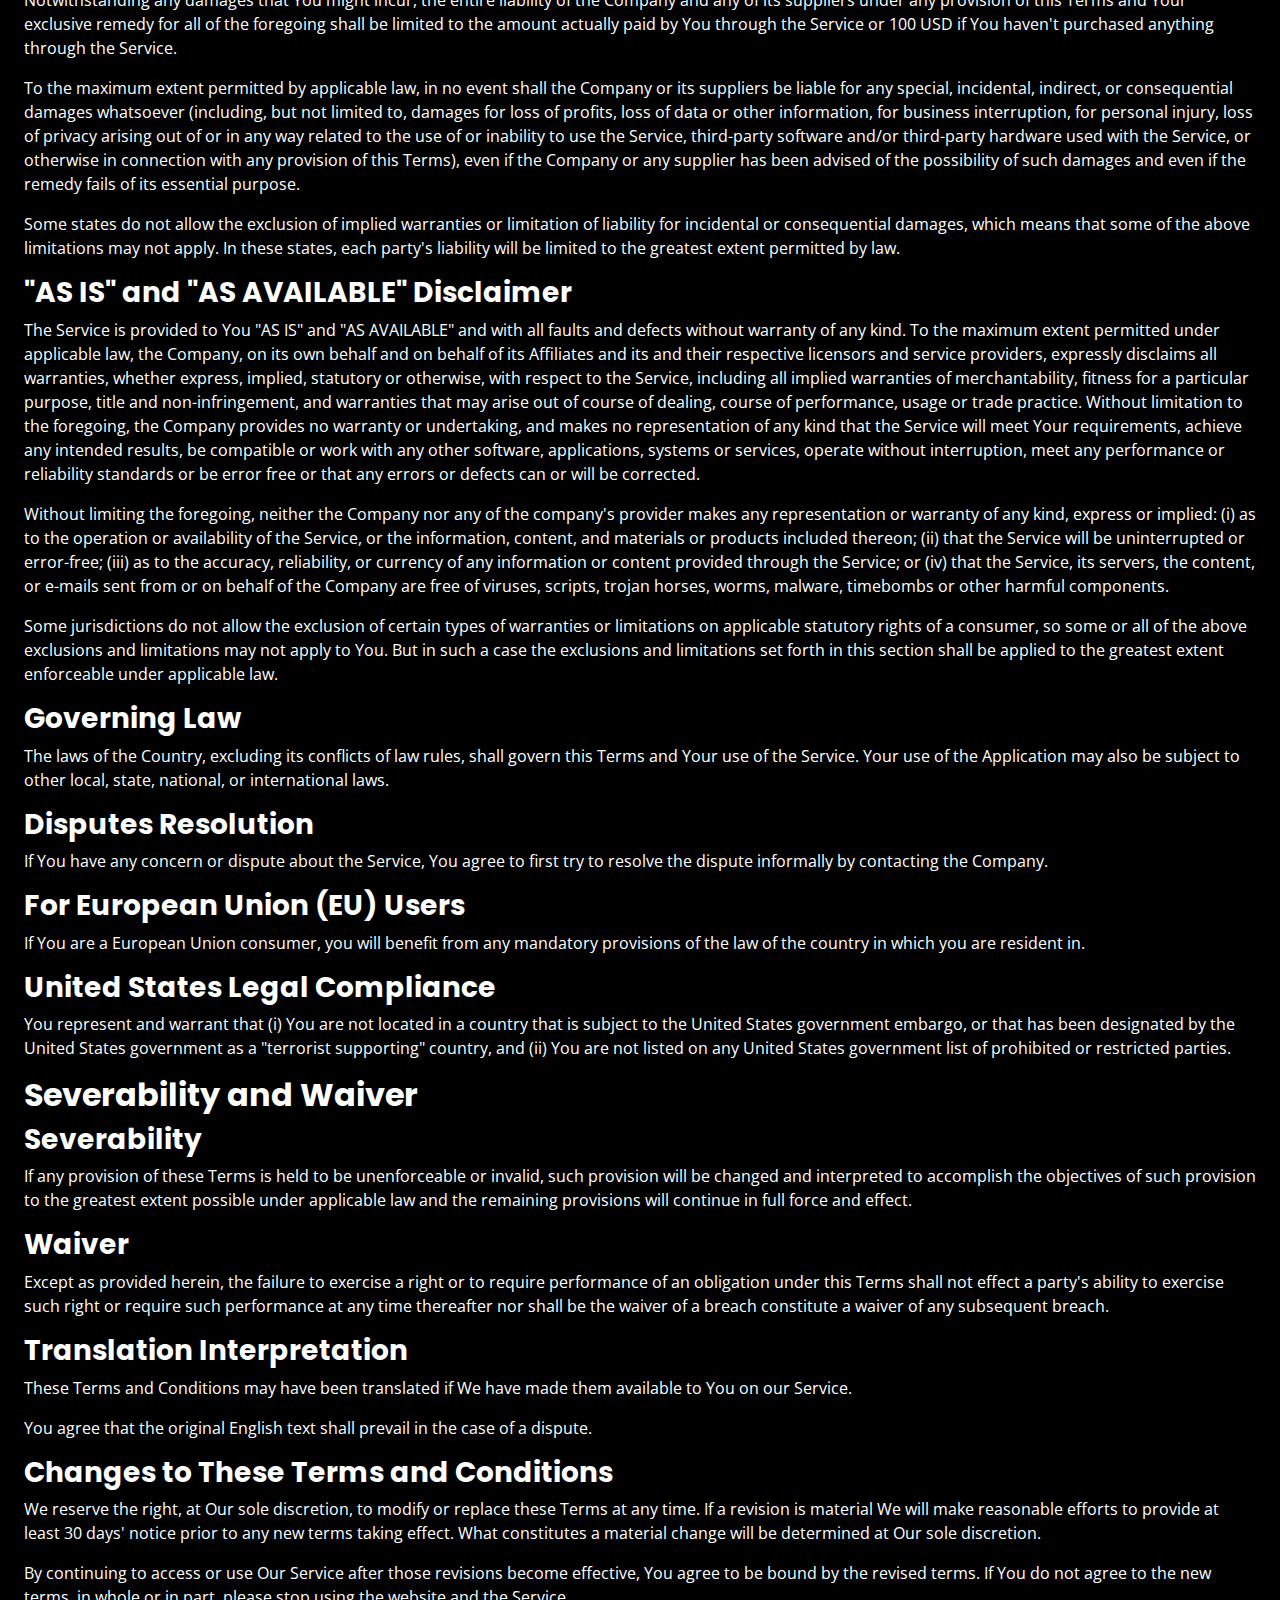
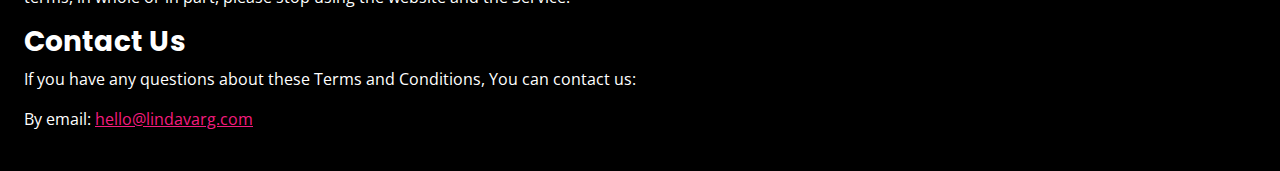
<file: terms.html>
<!DOCTYPE html>
<html lang="en">
    <head>
        <meta charset="utf-8"/>
        <meta http-equiv="X-UA-Compatible" content="IE=edge"/>
        <meta name="viewport" content="width=device-width, initial-scale=1, shrink-to-fit=no"/>
        <meta name="description" content=""/>
        <meta name="author" content=""/>
        <title>Terms and Conditions</title>
        <!-- Bootstrap core CSS -->
        <link href="bootstrap_theme/bootstrap.css" rel="stylesheet" type="text/css"/>
        <!-- Custom styles for this template -->
        <link href="style.css" rel="stylesheet"/>
    </head>
    <body class="bg-dark mb-2 me-4 ms-4 mt-3 pb-lg-3 pt-lg-3 text-white">
        <a href="index.html"><button type="button" class="btn btn-primary text-white">Back To Homepage</button></a>
        <h1 class="mt-3">Terms and Conditions</h1>
        <p>Last updated: May 08, 2021</p>
        <p>This Privacy Policy describes Our policies and procedures on the collection, use and disclosure of Your information when You use the Service and tells You about Your privacy rights and how the law protects You.</p>
        <p>We use Your Personal data to provide and improve the Service. By using the Service, You agree to the collection and use of information in accordance with this Privacy Policy. This Privacy Policy has been created with the help of the <a href="https://www.privacypolicies.com/privacy-policy-generator/">Privacy Policy Generator</a>.</p>
        <h2>Interpretation and Definitions</h2>
        <h3>Interpretation</h3>
        <p>The words of which the initial letter is capitalized have meanings defined under the following conditions. The following definitions shall have the same meaning regardless of whether they appear in singular or in plural.</p>
        <h3>Definitions</h3>
        <p>For the purposes of this Privacy Policy:</p>
        <p>Account means a unique account created for You to access our Service or parts of our Service.</p>
        <p>Company (referred to as either "I", "the Company", "We", "Us", or "Our" in this Agreement) refers to Linda Varg.</p>
        <p>Country refers to: Sweden.</p>
        <p>Device means any device that can access the Service such as a computer, a cellphone or a digital tablet.</p>
        <p>Service refers to the Website.</p>
        <p>Terms and Conditions (also referred as &quot;Terms&quot;) mean these Terms and Conditions that form the entire agreement between You and the Company regarding the use of the Service. This Terms and Conditions agreement has been created with the help of the <a href="https://www.privacypolicies.com/terms-conditions-generator/" target="_blank">Terms and Conditions Generator</a>.</p>
        <p>Third-party Social Media Service means any services or content (including data, information, products or services) provided by a third-party that may be displayed, included or made available by the Service.</p>
        <p>Website  refers to Linda Varg, accessible from http://lindavarg.com.</p>
        <p>You means the individual accessing or using the Service, or the company, or other legal entity on behalf of which such individual is accessing or using the Service, as applicable.</p>
        <h3>Acknowledgment</h3>
        <p>These are the Terms and Conditions governing the use of this Service and the agreement that operates between You and the Company. These Terms and Conditions set out the rights and obligations of all users regarding the use of the Service.</p>
        <p>Your access to and use of the Service is conditioned on Your acceptance of and compliance with these Terms and Conditions. These Terms and Conditions apply to all visitors, users and others who access or use the Service.</p>
        <p>By accessing or using the Service You agree to be bound by these Terms and Conditions. If You disagree with any part of these Terms and Conditions then You may not access the Service.</p>
        <p>You represent that you are over the age of 18. The Company does not permit those under 18 to use the Service.</p>
        <p>Your access to and use of the Service is also conditioned on Your acceptance of and compliance with the Privacy Policy of the Company. Our Privacy Policy describes Our policies and procedures on the collection, use and disclosure of Your personal information when You use the Application or the Website and tells You about Your privacy rights and how the law protects You. Please read Our Privacy Policy carefully before using Our Service.</p>
        <h3>Links to Other Websites</h3>
        <p>Our Service may contain links to third-party web sites or services that are not owned or controlled by the Company.</p>
        <p>The Company has no control over, and assumes no responsibility for, the content, privacy policies, or practices of any third party web sites or services. You further acknowledge and agree that the Company shall not be responsible or liable, directly or indirectly, for any damage or loss caused or alleged to be caused by or in connection with the use of or reliance on any such content, goods or services available on or through any such web sites or services.</p>
        <p>We strongly advise You to read the terms and conditions and privacy policies of any third-party web sites or services that You visit.</p>
        <h3>Limitation of Liability</h3>
        <p>Notwithstanding any damages that You might incur, the entire liability of the Company and any of its suppliers under any provision of this Terms and Your exclusive remedy for all of the foregoing shall be limited to the amount actually paid by You through the Service or 100 USD if You haven't purchased anything through the Service.</p>
        <p>To the maximum extent permitted by applicable law, in no event shall the Company or its suppliers be liable for any special, incidental, indirect, or consequential damages whatsoever (including, but not limited to, damages for loss of profits, loss of data or other information, for business interruption, for personal injury, loss of privacy arising out of or in any way related to the use of or inability to use the Service, third-party software and/or third-party hardware used with the Service, or otherwise in connection with any provision of this Terms), even if the Company or any supplier has been advised of the possibility of such damages and even if the remedy fails of its essential purpose.</p>
        <p>Some states do not allow the exclusion of implied warranties or limitation of liability for incidental or consequential damages, which means that some of the above limitations may not apply. In these states, each party's liability will be limited to the greatest extent permitted by law.</p>
        <h3>"AS IS" and "AS AVAILABLE" Disclaimer</h3>
        <p>The Service is provided to You "AS IS" and "AS AVAILABLE" and with all faults and defects without warranty of any kind. To the maximum extent permitted under applicable law, the Company, on its own behalf and on behalf of its Affiliates and its and their respective licensors and service providers, expressly disclaims all warranties, whether express, implied, statutory or otherwise, with respect to the Service, including all implied warranties of merchantability, fitness for a particular purpose, title and non-infringement, and warranties that may arise out of course of dealing, course of performance, usage or trade practice. Without limitation to the foregoing, the Company provides no warranty or undertaking, and makes no representation of any kind that the Service will meet Your requirements, achieve any intended results, be compatible or work with any other software, applications, systems or services, operate without interruption, meet any performance or reliability standards or be error free or that any errors or defects can or will be corrected.</p>
        <p>Without limiting the foregoing, neither the Company nor any of the company's provider makes any representation or warranty of any kind, express or implied: (i) as to the operation or availability of the Service, or the information, content, and materials or products included thereon; (ii) that the Service will be uninterrupted or error-free; (iii) as to the accuracy, reliability, or currency of any information or content provided through the Service; or (iv) that the Service, its servers, the content, or e-mails sent from or on behalf of the Company are free of viruses, scripts, trojan horses, worms, malware, timebombs or other harmful components.</p>
        <p>Some jurisdictions do not allow the exclusion of certain types of warranties or limitations on applicable statutory rights of a consumer, so some or all of the above exclusions and limitations may not apply to You. But in such a case the exclusions and limitations set forth in this section shall be applied to the greatest extent enforceable under applicable law.</p>
        <h3>Governing Law</h3>
        <p>The laws of the Country, excluding its conflicts of law rules, shall govern this Terms and Your use of the Service. Your use of the Application may also be subject to other local, state, national, or international laws.</p>
        <h3>Disputes Resolution</h3>
        <p>If You have any concern or dispute about the Service, You agree to first try to resolve the dispute informally by contacting the Company.</p>
        <h3>For European Union (EU) Users</h3>
        <p>If You are a European Union consumer, you will benefit from any mandatory provisions of the law of the country in which you are resident in.</p>
        <h3>United States Legal Compliance</h3>
        <p>You represent and warrant that (i) You are not located in a country that is subject to the United States government embargo, or that has been designated by the United States government as a &quot;terrorist supporting&quot; country, and (ii) You are not listed on any United States government list of prohibited or restricted parties.</p>
        <h2>Severability and Waiver</h2>
        <h3>Severability</h3>
        <p>If any provision of these Terms is held to be unenforceable or invalid, such provision will be changed and interpreted to accomplish the objectives of such provision to the greatest extent possible under applicable law and the remaining provisions will continue in full force and effect.</p>
        <h3>Waiver</h3>
        <p>Except as provided herein, the failure to exercise a right or to require performance of an obligation under this Terms shall not effect a party's ability to exercise such right or require such performance at any time thereafter nor shall be the waiver of a breach constitute a waiver of any subsequent breach.</p>
        <h3>Translation Interpretation</h3>
        <p>These Terms and Conditions may have been translated if We have made them available to You on our Service.</p>
        <p>You agree that the original English text shall prevail in the case of a dispute.</p>
        <h3>Changes to These Terms and Conditions</h3>
        <p>We reserve the right, at Our sole discretion, to modify or replace these Terms at any time. If a revision is material We will make reasonable efforts to provide at least 30 days' notice prior to any new terms taking effect. What constitutes a material change will be determined at Our sole discretion.</p>
        <p>By continuing to access or use Our Service after those revisions become effective, You agree to be bound by the revised terms. If You do not agree to the new terms, in whole or in part, please stop using the website and the Service.</p>
        <h3>Contact Us</h3>
        <p>If you have any questions about these Terms and Conditions, You can contact us:</p>
        <p>By email: <a href="mailto:hello@lindavarg.com" target="_blank">hello@lindavarg.com</a></p>
        <!-- Bootstrap core JavaScript
    ================================================== -->
        <!-- Placed at the end of the document so the pages load faster -->
        <script src="assets/js/popper.min.js"></script>
        <script src="bootstrap/js/bootstrap.min.js"></script>
    </body>
</html>
</file>
<file: style.css>
.scroll {
    color: #fff;
    margin-top: 100px;
}

#toTopBtn {
    position: fixed;
    bottom: 26px;
    right: 39px;
    z-index: 98;
    padding: 21px;
    background-color: rgb(244, 28, 127);
}

.js .cd-top--fade-out {
    opacity: .5;
}

.js .cd-top--is-visible {
    visibility: visible;
    opacity: 1;
}

.js .cd-top {
    visibility: hidden;
    opacity: 0;
    transition: opacity .3s,visibility .3s,background-color .3s;
}

.cd-top {
    position: fixed;
    bottom: 20px;
    bottom: var(--cd-back-to-top-margin);
    right: 20px;
    right: var(--cd-back-to-top-margin);
    display: inline-block;
    height: 40px;
    height: var(--cd-back-to-top-size);
    width: 40px;
    width: var(--cd-back-to-top-size);
    box-shadow: 0 0 10px rgba(0,0,0,.05) !important;
    background: url(https://res.cloudinary.com/dxfq3iotg/image/upload/v1571057658/cd-top-arrow.svg) no-repeat center 50%;
    background-color: rgb(244, 28, 127);
    background-color: hsla(var(--cd-color-3-h),var(--cd-color-3-s),var(--cd-color-3-l),0.8);
}

.height {
    height: 3000px;
}
</file>
